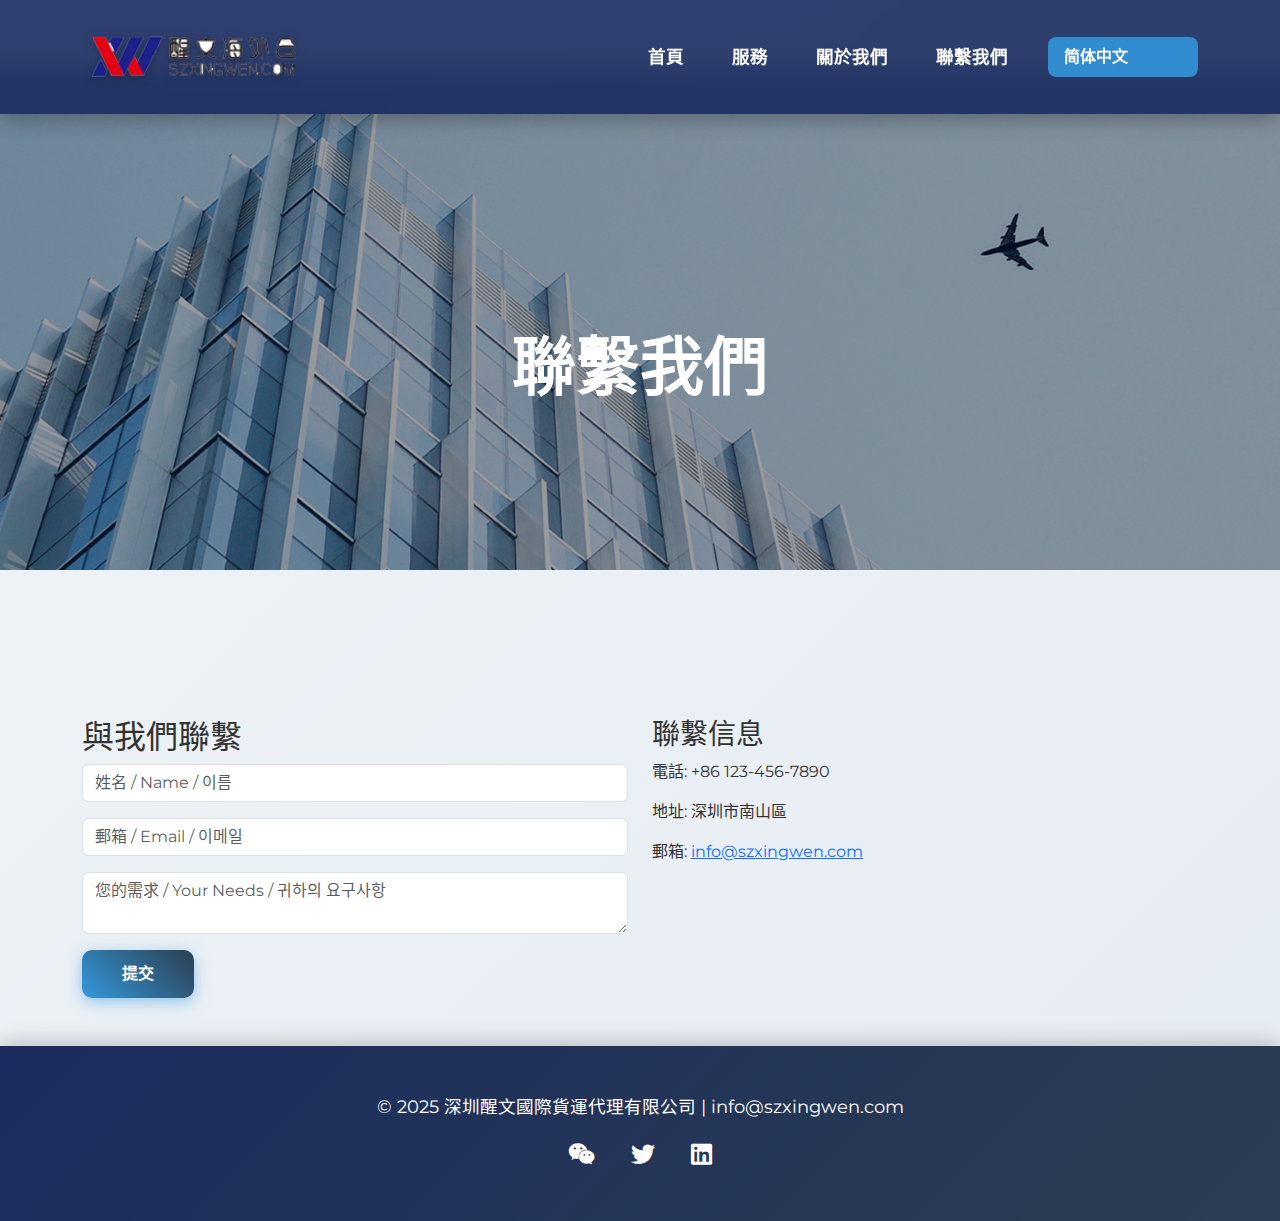
<file: contact.html>
<!DOCTYPE html>
<html lang="zh-CN">
<head>
    <meta charset="UTF-8">
    <meta name="viewport" content="width=device-width, initial-scale=1.0">
    <title>聯繫我們 - 深圳醒文國際貨運代理有限公司</title>
    <link rel="stylesheet" href="https://cdn.jsdelivr.net/npm/bootstrap@5.3.0/dist/css/bootstrap.min.css">
    <link rel="stylesheet" href="https://cdnjs.cloudflare.com/ajax/libs/animate.css/4.1.1/animate.min.css">
    <link rel="stylesheet" href="https://cdnjs.cloudflare.com/ajax/libs/font-awesome/6.4.0/css/all.min.css">
    <link rel="stylesheet" href="https://fonts.googleapis.com/css2?family=Montserrat:wght@400;700&display=swap">
    <link rel="stylesheet" href="css/style.css">
</head>
<body>
    <!-- 導航欄 -->
    <nav class="navbar navbar-expand-lg fixed-top" style="background: rgba(26, 43, 95, 0.9); backdrop-filter: blur(10px); box-shadow: 0 4px 20px rgba(0, 0, 0, 0.3);">
        <div class="container">
            <a class="navbar-brand" href="index.html">
                <img src="images/logo.png" alt="醒文物流" class="logo" style="width: 220px; filter: drop-shadow(0 2px 5px rgba(0, 0, 0, 0.3));">
            </a>
            <button class="navbar-toggler" type="button" data-bs-toggle="collapse" data-bs-target="#navbarNav" aria-controls="navbarNav" aria-expanded="false" aria-label="Toggle navigation">
                <span class="navbar-toggler-icon" style="filter: brightness(10);"></span>
            </button>
            <div class="collapse navbar-collapse" id="navbarNav">
                <ul class="navbar-nav ms-auto">
                    <li class="nav-item"><a class="nav-link text-white fw-bold px-4 py-2" href="index.html">首頁</a></li>
                    <li class="nav-item"><a class="nav-link text-white fw-bold px-4 py-2" href="services.html">服務</a></li>
                    <li class="nav-item"><a class="nav-link text-white fw-bold px-4 py-2" href="about.html">關於我們</a></li>
                    <li class="nav-item"><a class="nav-link text-white fw-bold px-4 py-2" href="contact.html">聯繫我們</a></li>
                </ul>
                <!-- 語言切換 -->
                <select class="lang-switch form-select ms-3" onchange="switchLang(this.value)" style="background: rgba(52, 152, 219, 0.9); color: white; border: none; border-radius: 8px; padding: 8px 16px; font-weight: 600; backdrop-filter: blur(5px);">
                    <option value="zh-CN">简体中文</option>
                    <option value="zh-TW">繁體中文</option>
                    <option value="ko">한국어</option>
                    <option value="en">English</option>
                </select>
            </div>
        </div>
    </nav>

    <!-- 橫幅 -->
    <header class="hero position-relative text-center text-white">
        <img src="images/banner.jpg" alt="聯繫我們橫幅" class="banner w-100" style="height: 500px; object-fit: cover; filter: brightness(70%);">
        <div class="position-absolute top-50 start-50 translate-middle">
            <h1 class="display-3 fw-bold animate__animated animate__fadeInDown" data-lang="zh-CN">聯繫我們</h1>
            <h1 class="display-3 fw-bold animate__animated animate__fadeInDown" data-lang="zh-TW">聯繫我們</h1>
            <h1 class="display-3 fw-bold animate__animated animate__fadeInDown" data-lang="ko">문의하기</h1>
            <h1 class="display-3 fw-bold animate__animated animate__fadeInDown" data-lang="en">Contact Us</h1>
        </div>
    </header>

    <!-- 主要內容 -->
    <section class="container py-5">
        <div class="row g-4 animate__animated animate__fadeInUp">
            <div class="col-md-6">
                <h2 data-lang="zh-CN">與我們聯繫</h2>
                <h2 data-lang="zh-TW">與我們聯繫</h2>
                <h2 data-lang="ko">저희와 연락하기</h2>
                <h2 data-lang="en">Get in Touch</h2>
                <form action="https://formsubmit.co/info@szxingwen.com" method="POST">
                    <input type="hidden" name="_subject" value="新聯繫表單提交">
                    <input type="hidden" name="_next" value="https://your-website.com/thanks.html">
                    <input type="hidden" name="_captcha" value="false">
                    <input type="text" class="form-control mb-3" name="name" placeholder="姓名 / Name / 이름" required>
                    <input type="email" class="form-control mb-3" name="email" placeholder="郵箱 / Email / 이메일" required>
                    <textarea class="form-control mb-3" name="message" placeholder="您的需求 / Your Needs / 귀하의 요구사항" required></textarea>
                    <button type="submit" class="btn btn-primary" data-lang="zh-CN">提交</button>
                </form>
            </div>
            <div class="col-md-6">
                <h3 data-lang="zh-CN">聯繫信息</h3>
                <h3 data-lang="zh-TW">聯繫信息</h3>
                <h3 data-lang="ko">연락처 정보</h3>
                <h3 data-lang="en">Contact Information</h3>
                <p data-lang="zh-CN">電話: +86 123-456-7890</p>
                <p data-lang="zh-TW">電話: +86 123-456-7890</p>
                <p data-lang="ko">전화: +86 123-456-7890</p>
                <p data-lang="en">Phone: +86 123-456-7890</p>
                <p data-lang="zh-CN">地址: 深圳市南山區</p>
                <p data-lang="zh-TW">地址: 深圳市南山區</p>
                <p data-lang="ko">주소: 선전시 난산구</p>
                <p data-lang="en">Address: Nanshan District, Shenzhen</p>
                <p data-lang="zh-CN">郵箱: <a href="mailto:info@szxingwen.com">info@szxingwen.com</a></p>
                <p data-lang="zh-TW">郵箱: <a href="mailto:info@szxingwen.com">info@szxingwen.com</a></p>
                <p data-lang="ko">이메일: <a href="mailto:info@szxingwen.com">info@szxingwen.com</a></p>
                <p data-lang="en">Email: <a href="mailto:info@szxingwen.com">info@szxingwen.com</a></p>
            </div>
        </div>
    </section>

    <!-- 頁腳 -->
    <footer class="bg-dark text-white py-5" style="background: linear-gradient(135deg, #1a2b5f, #2c3e50);">
        <div class="container text-center">
            <p class="mb-3" data-lang="zh-CN" style="font-size: 1.1rem;">© 2025 深圳醒文國際貨運代理有限公司 | <a href="mailto:info@szxingwen.com" class="text-white text-decoration-none">info@szxingwen.com</a></p>
            <p class="mb-3" data-lang="zh-TW" style="font-size: 1.1rem;">© 2025 深圳醒文國際貨運代理有限公司 | <a href="mailto:info@szxingwen.com" class="text-white text-decoration-none">info@szxingwen.com</a></p>
            <p class="mb-3" data-lang="ko" style="font-size: 1.1rem;">© 2025 심천 싱원 국제 물류 대리 유한회사 | <a href="mailto:info@szxingwen.com" class="text-white text-decoration-none">info@szxingwen.com</a></p>
            <p class="mb-3" data-lang="en" style="font-size: 1.1rem;">© 2025 Shenzhen Xingwen International Freight Co., Ltd. | <a href="mailto:info@szxingwen.com" class="text-white text-decoration-none">info@szxingwen.com</a></p>
            <div class="social-links mt-3">
                <a href="#" class="text-white mx-3" style="font-size: 1.5rem; transition: color 0.3s;"><i class="fab fa-weixin"></i></a>
                <a href="#" class="text-white mx-3" style="font-size: 1.5rem; transition: color 0.3s;"><i class="fab fa-twitter"></i></a>
                <a href="#" class="text-white mx-3" style="font-size: 1.5rem; transition: color 0.3s;"><i class="fab fa-linkedin"></i></a>
            </div>
        </div>
    </footer>

    <script src="https://cdn.jsdelivr.net/npm/bootstrap@5.3.0/dist/js/bootstrap.bundle.min.js"></script>
    <script src="js/script.js"></script>
</body>
</html>
</file>
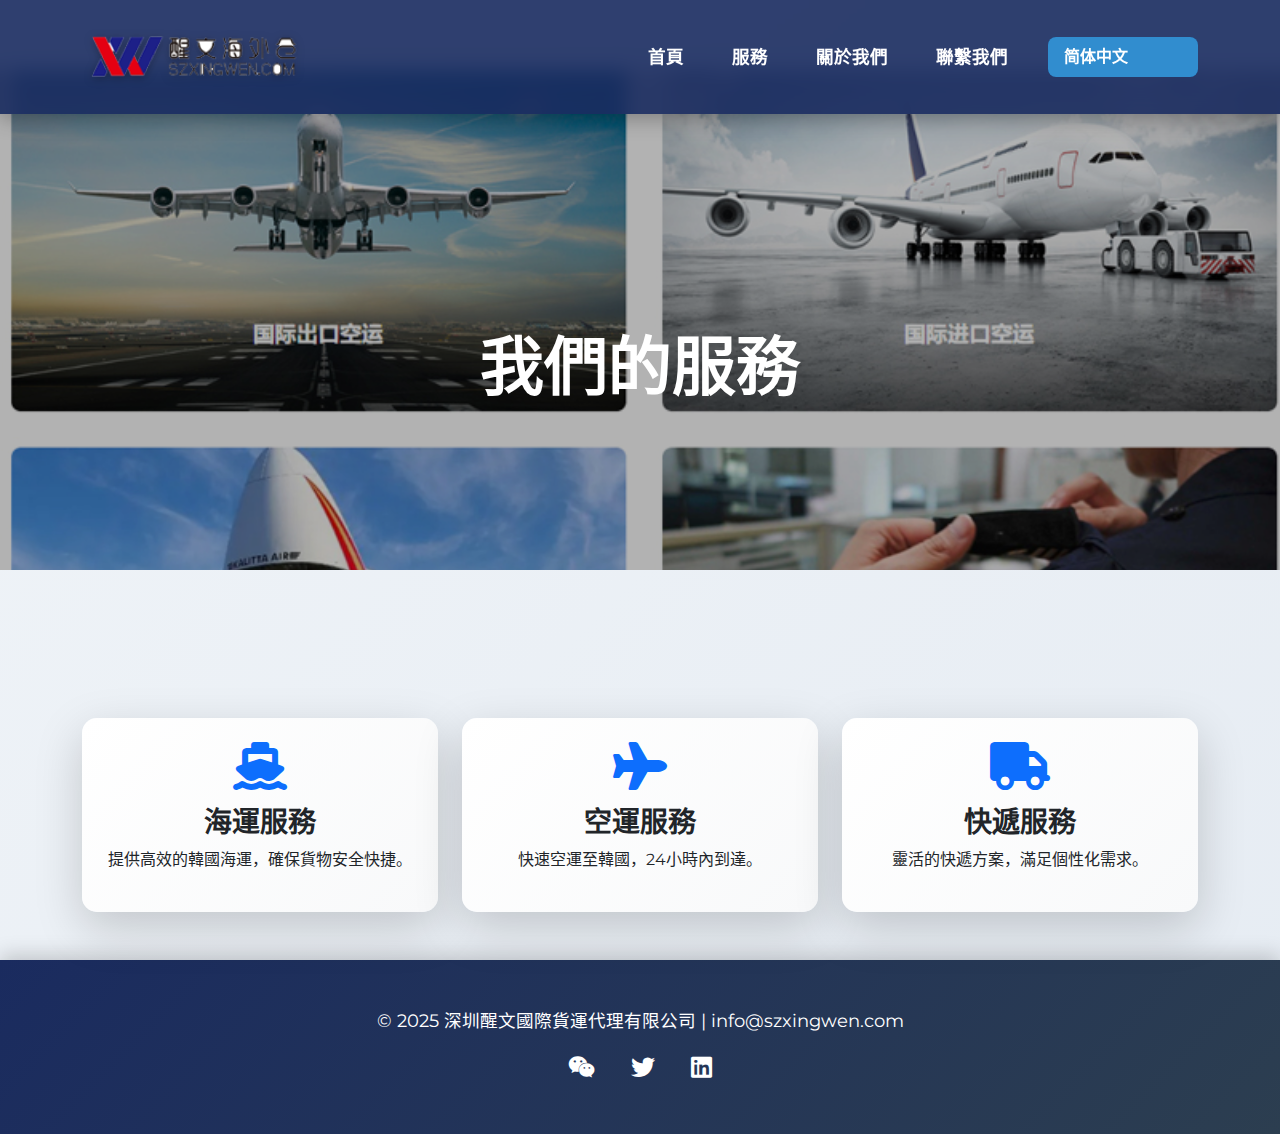
<file: services.html>
<!DOCTYPE html>
<html lang="zh-CN">
<head>
    <meta charset="UTF-8">
    <meta name="viewport" content="width=device-width, initial-scale=1.0">
    <title>服務 - 深圳醒文國際貨運代理有限公司</title>
    <link rel="stylesheet" href="https://cdn.jsdelivr.net/npm/bootstrap@5.3.0/dist/css/bootstrap.min.css">
    <link rel="stylesheet" href="https://cdnjs.cloudflare.com/ajax/libs/animate.css/4.1.1/animate.min.css">
    <link rel="stylesheet" href="https://cdnjs.cloudflare.com/ajax/libs/font-awesome/6.4.0/css/all.min.css">
    <link rel="stylesheet" href="https://fonts.googleapis.com/css2?family=Montserrat:wght@400;700&display=swap">
    <link rel="stylesheet" href="css/style.css">
</head>
<body>
    <!-- 導航欄（從 index.html 複製） -->
    <nav class="navbar navbar-expand-lg fixed-top" style="background: rgba(26, 43, 95, 0.9); backdrop-filter: blur(10px); box-shadow: 0 4px 20px rgba(0, 0, 0, 0.3);">
        <div class="container">
            <a class="navbar-brand" href="index.html">
                <img src="images/logo.png" alt="醒文物流" class="logo" style="width: 220px; filter: drop-shadow(0 2px 5px rgba(0, 0, 0, 0.3));">
            </a>
            <button class="navbar-toggler" type="button" data-bs-toggle="collapse" data-bs-target="#navbarNav" aria-controls="navbarNav" aria-expanded="false" aria-label="Toggle navigation">
                <span class="navbar-toggler-icon" style="filter: brightness(10);"></span>
            </button>
            <div class="collapse navbar-collapse" id="navbarNav">
                <ul class="navbar-nav ms-auto">
                    <li class="nav-item"><a class="nav-link text-white fw-bold px-4 py-2" href="index.html">首頁</a></li>
                    <li class="nav-item"><a class="nav-link text-white fw-bold px-4 py-2" href="services.html">服務</a></li>
                    <li class="nav-item"><a class="nav-link text-white fw-bold px-4 py-2" href="about.html">關於我們</a></li>
                    <li class="nav-item"><a class="nav-link text-white fw-bold px-4 py-2" href="contact.html">聯繫我們</a></li>
                </ul>
                <!-- 語言切換 -->
                <select class="lang-switch form-select ms-3" onchange="switchLang(this.value)" style="background: rgba(52, 152, 219, 0.9); color: white; border: none; border-radius: 8px; padding: 8px 16px; font-weight: 600; backdrop-filter: blur(5px);">
                    <option value="zh-CN">简体中文</option>
                    <option value="zh-TW">繁體中文</option>
                    <option value="ko">한국어</option>
                    <option value="en">English</option>
                </select>
            </div>
        </div>
    </nav>

    <!-- 橫幅 -->
    <header class="hero position-relative text-center text-white">
        <img src="images/service.jpg" alt="服務橫幅" class="banner w-100" style="height: 500px; object-fit: cover; filter: brightness(70%);">
        <div class="position-absolute top-50 start-50 translate-middle">
            <h1 class="display-3 fw-bold animate__animated animate__fadeInDown" data-lang="zh-CN">我們的服務</h1>
            <h1 class="display-3 fw-bold animate__animated animate__fadeInDown" data-lang="zh-TW">我們的服務</h1>
            <h1 class="display-3 fw-bold animate__animated animate__fadeInDown" data-lang="ko">우리의 서비스</h1>
            <h1 class="display-3 fw-bold animate__animated animate__fadeInDown" data-lang="en">Our Services</h1>
        </div>
    </header>

    <!-- 主要內容 -->
    <section class="container py-5">
        <div class="row g-4 text-center animate__animated animate__fadeInUp">
            <div class="col-md-4">
                <div class="card h-100 border-0 shadow-lg" style="background: linear-gradient(135deg, #ffffff, #f8f9fa); border-radius: 15px;">
                    <div class="card-body p-4">
                        <i class="fas fa-ship fa-3x mb-3 text-primary" style="color: #3498db;"></i>
                        <h3 class="card-title fw-bold" data-lang="zh-CN">海運服務</h3>
                        <h3 class="card-title fw-bold" data-lang="zh-TW">海運服務</h3>
                        <h3 class="card-title fw-bold" data-lang="ko">해운 서비스</h3>
                        <h3 class="card-title fw-bold" data-lang="en">Sea Freight Services</h3>
                        <p class="card-text" data-lang="zh-CN">提供高效的韓國海運，確保貨物安全快捷。</p>
                        <p class="card-text" data-lang="zh-TW">提供高效的韓國海運，確保貨物安全快捷。</p>
                        <p class="card-text" data-lang="ko">효율적인 한국 해운 서비스를 제공하여 화물의 안전하고 신속한 배송을 보장합니다.</p>
                        <p class="card-text" data-lang="en">We provide efficient sea freight services to Korea, ensuring safe and fast delivery of goods.</p>
                    </div>
                </div>
            </div>
            <div class="col-md-4">
                <div class="card h-100 border-0 shadow-lg" style="background: linear-gradient(135deg, #ffffff, #f8f9fa); border-radius: 15px;">
                    <div class="card-body p-4">
                        <i class="fas fa-plane fa-3x mb-3 text-primary" style="color: #3498db;"></i>
                        <h3 class="card-title fw-bold" data-lang="zh-CN">空運服務</h3>
                        <h3 class="card-title fw-bold" data-lang="zh-TW">空運服務</h3>
                        <h3 class="card-title fw-bold" data-lang="ko">항공 운송 서비스</h3>
                        <h3 class="card-title fw-bold" data-lang="en">Air Freight Services</h3>
                        <p class="card-text" data-lang="zh-CN">快速空運至韓國，24小時內到達。</p>
                        <p class="card-text" data-lang="zh-TW">快速空運至韓國，24小時內到達。</p>
                        <p class="card-text" data-lang="ko">한국으로 빠르게 항공 운송하여 24시간 내 도착합니다.</p>
                        <p class="card-text" data-lang="en">Fast air freight to Korea, arriving within 24 hours.</p>
                    </div>
                </div>
            </div>
            <div class="col-md-4">
                <div class="card h-100 border-0 shadow-lg" style="background: linear-gradient(135deg, #ffffff, #f8f9fa); border-radius: 15px;">
                    <div class="card-body p-4">
                        <i class="fas fa-truck fa-3x mb-3 text-primary" style="color: #3498db;"></i>
                        <h3 class="card-title fw-bold" data-lang="zh-CN">快遞服務</h3>
                        <h3 class="card-title fw-bold" data-lang="zh-TW">快遞服務</h3>
                        <h3 class="card-title fw-bold" data-lang="ko">택배 서비스</h3>
                        <h3 class="card-title fw-bold" data-lang="en">Express Services</h3>
                        <p class="card-text" data-lang="zh-CN">靈活的快遞方案，滿足個性化需求。</p>
                        <p class="card-text" data-lang="zh-TW">靈活的快遞方案，滿足個性化需求。</p>
                        <p class="card-text" data-lang="ko">유연한 택배 솔루션을 제공하여 개인화된 요구를 충족합니다.</p>
                        <p class="card-text" data-lang="en">Flexible express solutions to meet personalized needs.</p>
                    </div>
                </div>
            </div>
        </div>
    </section>

    <!-- 頁腳 -->
    <footer class="bg-dark text-white py-5" style="background: linear-gradient(135deg, #1a2b5f, #2c3e50);">
        <div class="container text-center">
            <p class="mb-3" data-lang="zh-CN" style="font-size: 1.1rem;">© 2025 深圳醒文國際貨運代理有限公司 | <a href="mailto:info@szxingwen.com" class="text-white text-decoration-none">info@szxingwen.com</a></p>
            <p class="mb-3" data-lang="zh-TW" style="font-size: 1.1rem;">© 2025 深圳醒文國際貨運代理有限公司 | <a href="mailto:info@szxingwen.com" class="text-white text-decoration-none">info@szxingwen.com</a></p>
            <p class="mb-3" data-lang="ko" style="font-size: 1.1rem;">© 2025 심천 싱원 국제 물류 대리 유한회사 | <a href="mailto:info@szxingwen.com" class="text-white text-decoration-none">info@szxingwen.com</a></p>
            <p class="mb-3" data-lang="en" style="font-size: 1.1rem;">© 2025 Shenzhen Xingwen International Freight Co., Ltd. | <a href="mailto:info@szxingwen.com" class="text-white text-decoration-none">info@szxingwen.com</a></p>
            <div class="social-links mt-3">
                <a href="#" class="text-white mx-3" style="font-size: 1.5rem; transition: color 0.3s;"><i class="fab fa-weixin"></i></a>
                <a href="#" class="text-white mx-3" style="font-size: 1.5rem; transition: color 0.3s;"><i class="fab fa-twitter"></i></a>
                <a href="#" class="text-white mx-3" style="font-size: 1.5rem; transition: color 0.3s;"><i class="fab fa-linkedin"></i></a>
            </div>
        </div>
    </footer>

    <script src="https://cdn.jsdelivr.net/npm/bootstrap@5.3.0/dist/js/bootstrap.bundle.min.js"></script>
    <script src="js/script.js"></script>
</body>
</html>
</file>
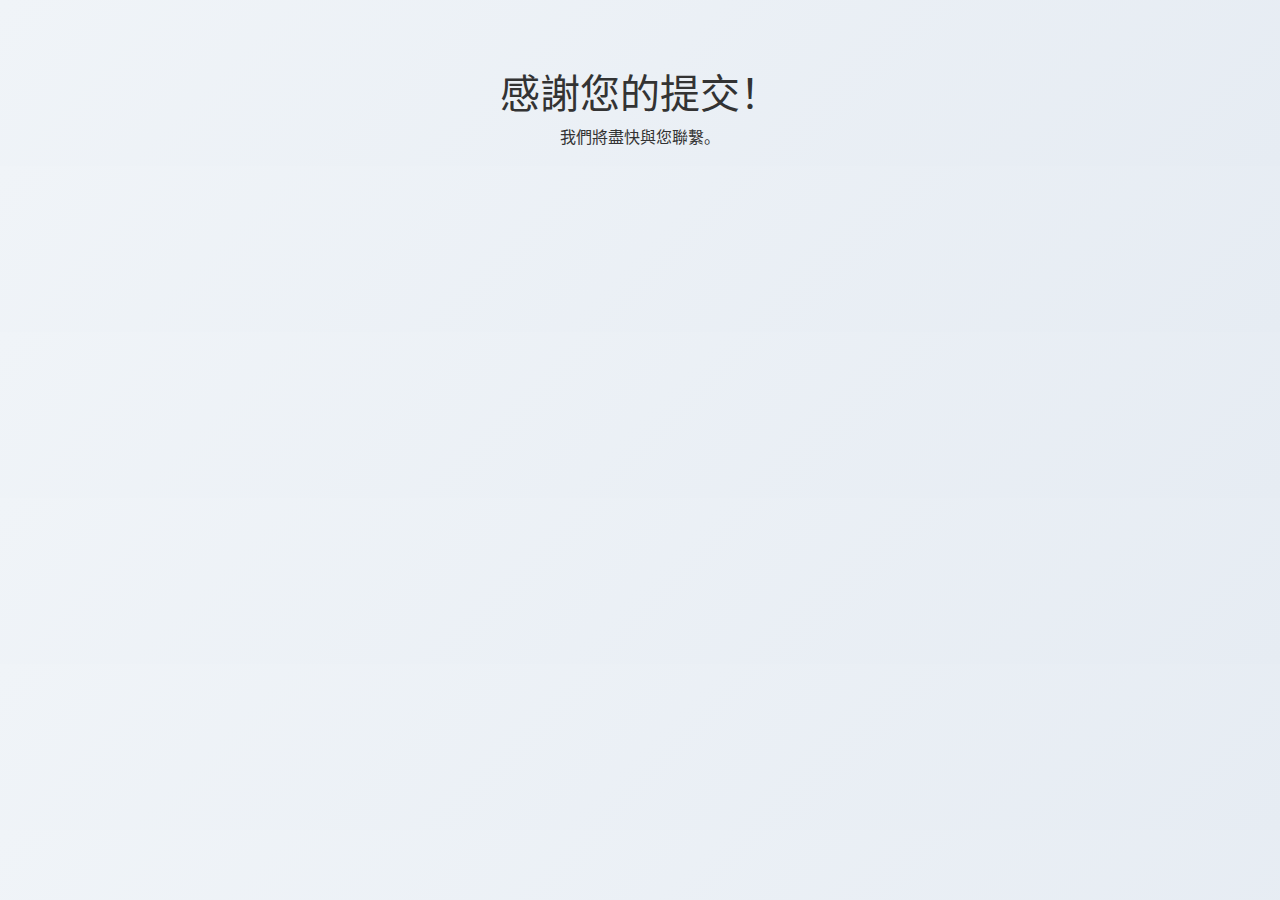
<file: thanks.html>
<!DOCTYPE html>
<html lang="zh-CN">
<head>
    <meta charset="UTF-8">
    <meta name="viewport" content="width=device-width, initial-scale=1.0">
    <title>感謝您！</title>
    <link rel="stylesheet" href="https://cdn.jsdelivr.net/npm/bootstrap@5.3.0/dist/css/bootstrap.min.css">
    <link rel="stylesheet" href="css/style.css">
</head>
<body>
    <h1 class="text-center mt-5">感謝您的提交！</h1>
    <p class="text-center">我們將盡快與您聯繫。</p>
</body>
</html>
</file>
<file: css/style.css>
body {
    font-family: 'Montserrat', sans-serif;
    background: linear-gradient(135deg, #f0f4f8, #e6ecf3);
    color: #333;
    margin-top: 70px; /* 避免導航欄遮擋 */
    overflow-x: hidden;
}

.navbar {
    background: rgba(26, 43, 95, 0.9);
    backdrop-filter: blur(10px);
    box-shadow: 0 4px 20px rgba(0, 0, 0, 0.3);
    transition: background 0.3s;
}

.navbar.scrolled {
    background: #1a2b5f;
}

.navbar .nav-link {
    color: white !important;
    font-weight: 700;
    font-size: 1.1rem;
    padding: 12px 24px;
    transition: color 0.3s, transform 0.3s;
}

.navbar .nav-link:hover {
    color: #ffd700 !important;
    transform: scale(1.05);
}

.logo {
    width: 220px;
    transition: transform 0.3s;
}

.logo:hover {
    transform: scale(1.05);
}

.lang-switch {
    width: 150px;
    background: rgba(52, 152, 219, 0.9);
    color: white;
    border: none;
    border-radius: 8px;
    padding: 8px 16px;
    font-weight: 600;
    backdrop-filter: blur(5px);
    transition: background 0.3s, transform 0.3s;
}

.lang-switch:hover {
    background: rgba(52, 152, 219, 1);
    transform: scale(1.05);
}

.hero {
    position: relative;
    height: 600px;
    overflow: hidden;
}

.banner {
    width: 100%;
    height: 100%;
    object-fit: cover;
    filter: brightness(60%);
    transition: filter 0.3s;
}

.hero:hover .banner {
    filter: brightness(50%);
}

.hero .position-absolute {
    max-width: 80%;
}

.hero-text h1 {
    font-size: 3.5rem;
    text-shadow: 0 4px 10px rgba(0, 0, 0, 0.5);
    color: #ffffff;
}

.hero-text p {
    font-size: 1.5rem;
    text-shadow: 0 2px 5px rgba(0, 0, 0, 0.3);
    color: #f1f1f1;
}

.btn-primary {
    background: linear-gradient(45deg, #3498db, #2c3e50);
    border: none;
    padding: 12px 40px;
    font-weight: 700;
    border-radius: 10px;
    box-shadow: 0 4px 15px rgba(52, 152, 219, 0.5);
    transition: transform 0.3s, box-shadow 0.3s;
}

.btn-primary:hover {
    transform: scale(1.05);
    box-shadow: 0 6px 20px rgba(52, 152, 219, 0.7);
    background: linear-gradient(45deg, #2980b9, #233140);
}

section {
    padding: 100px 0;
}

.card {
    transition: transform 0.3s, box-shadow 0.3s;
}

.card:hover {
    transform: scale(1.05);
    box-shadow: 0 8px 30px rgba(0, 0, 0, 0.2);
}

.card i {
    color: #3498db;
}

.video-player {
    max-width: 900px;
    border-radius: 15px;
    box-shadow: 0 8px 30px rgba(0, 0, 0, 0.3);
    transition: transform 0.3s;
}

.video-player:hover {
    transform: scale(1.02);
}

footer {
    background: linear-gradient(135deg, #1a2b5f, #2c3e50);
    box-shadow: 0 -4px 20px rgba(0, 0, 0, 0.2);
}

footer .social-links i {
    font-size: 1.5rem;
    transition: color 0.3s, transform 0.3s;
}

footer .social-links i:hover {
    color: #ffd700;
    transform: scale(1.2);
}

/* 自適應 */
@media (max-width: 768px) {
    .navbar {
        background: #1a2b5f;
    }
    .hero {
        height: 400px;
    }
    .hero-text h1 {
        font-size: 2.5rem;
    }
    .hero-text p {
        font-size: 1.2rem;
    }
    .navbar .nav-link {
        padding: 8px 16px;
        font-size: 1rem;
    }
    .video-player {
        max-width: 100%;
    }
    .card {
        margin-bottom: 20px;
    }
}
</file>
